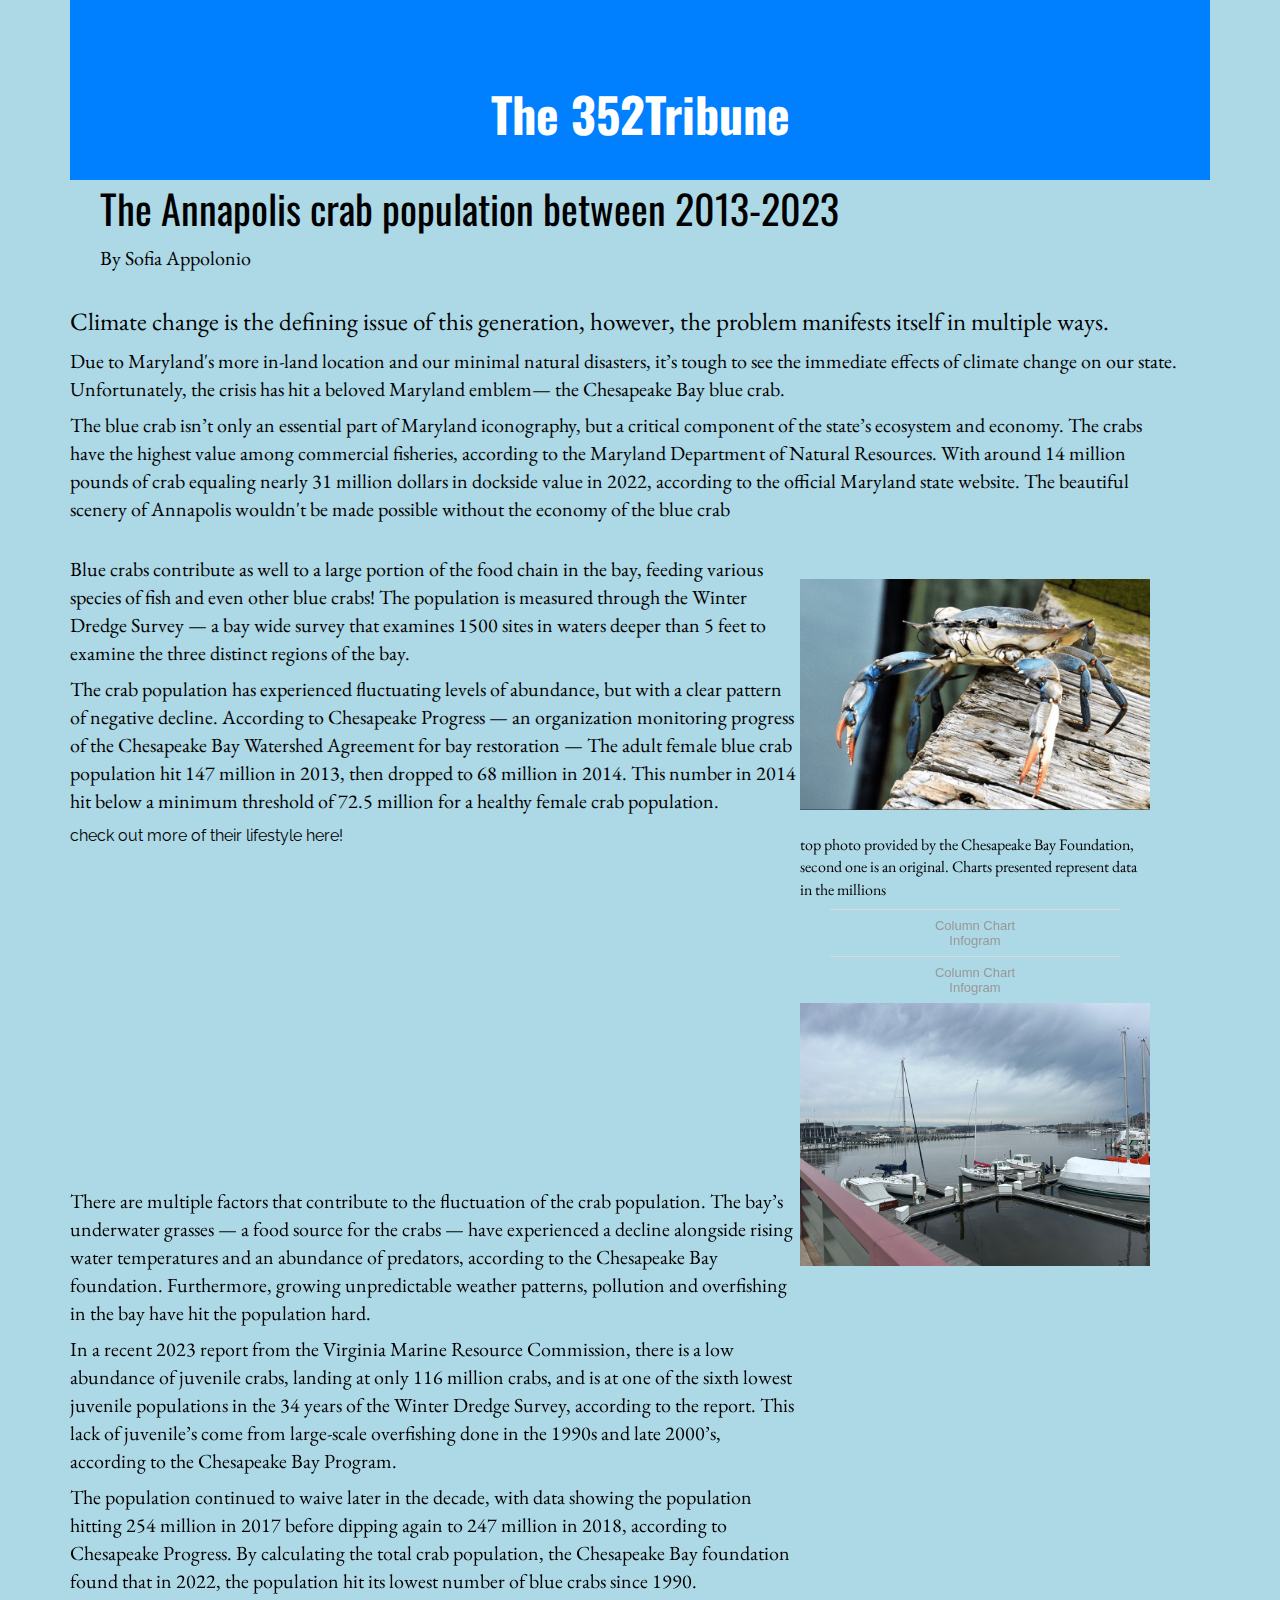
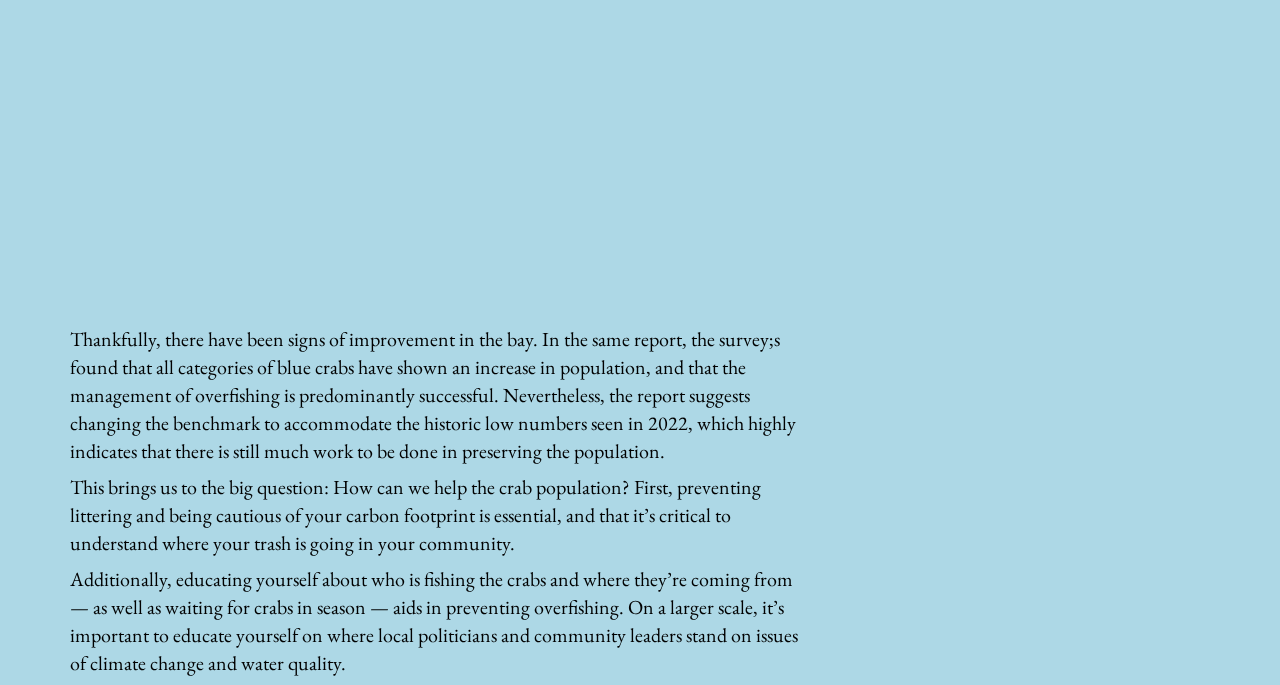
<file: bluecrabfinalproject/index.html>
<!doctype html>
<html class="no-js" lang="en" dir="ltr">
<head>
<meta charset="utf-8">
<meta http-equiv="x-ua-compatible" content="ie=edge">
<meta name="viewport" content="width=device-width, initial-scale=1.0">
<title>Changes in Maryland Crab Population</title>
<link rel="stylesheet" href="css/foundation.css">
<link rel="stylesheet" href="css/app.css">

<link rel="preconnect" href="https://fonts.googleapis.com">
<link rel="preconnect" href="https://fonts.gstatic.com" crossorigin>
<link href="https://fonts.googleapis.com/css2?family=Oswald:wght@200..700&display=swap" rel="stylesheet">
<link href="https://fonts.googleapis.com/css2?family=Raleway:ital,wght@0,100..900;1,100..900&display=swap" rel="stylesheet">
<link href="https://fonts.googleapis.com/css2?family=EB+Garamond:ital,wght@0,400..800;1,400..800&family=Oswald:wght@200..700&display=swap" rel="stylesheet">

</head>
<body>

<div class="grid-container">
<div class="grid-x grid-padding-x grid-margin-x">
<div class="large-12 medium-12 small-12 cell">	
<div class="grid-container-fluid topHeader">
<h1>The 352Tribune<h1>
</div>
<div class="grid-container">
<div class="grid-x grid-padding-x grid-margin-x">
<div class="large-12 medium-12 small-12 cell">
<h2>The Annapolis crab population between 2013-2023</h2>
<h5>By Sofia Appolonio</h5>
</div>
</div>
</div>

<div class="grid-container">
<div class="grid-x grid-padding-x grid-margin-x">
<div class="large-12 medium-12 small-12"><br>

<h4>Climate change is the defining issue of this generation, however, the problem manifests itself in multiple ways. </h4>

<h5> Due to Maryland's more in-land location and our minimal natural disasters, it’s tough to see the immediate effects of climate change on our state. Unfortunately, the crisis has hit a beloved Maryland emblem— the Chesapeake Bay blue crab.</h5>  

<h5>The blue crab isn’t only an essential part of Maryland iconography, but a critical component of the state’s ecosystem and economy. The crabs have the highest value among commercial fisheries, according to the Maryland Department of Natural Resources. With around 14 million pounds of crab equaling nearly 31 million dollars in dockside value in 2022, according to the official Maryland state website. The beautiful scenery of Annapolis wouldn't be made possible without the economy of the blue crab</h5> 
</div>
</div>
</div>
<div class="grid-container">
<div class="grid-x grid-padding-x grid-margin-x">
<div class="large-8 medium-8 small-12"><br>

<h5>Blue crabs contribute as well to a large portion of the food chain in the bay, feeding various species of fish and even other blue crabs! The population is measured through the Winter Dredge Survey — a bay wide survey that examines 1500 sites in waters deeper than 5 feet to examine the three distinct regions of the bay.</h5>  

<h5>The crab population has experienced fluctuating levels of abundance, but with a clear pattern of negative decline. According to Chesapeake Progress — an organization monitoring progress of the Chesapeake Bay Watershed Agreement for bay restoration — The adult female blue crab population hit 147 million in 2013, then dropped to 68 million in 2014. This number in 2014 hit below a minimum threshold of 72.5 million for a healthy female crab population.</h5>  

<p>check out more of their lifestyle here!</p>
<iframe width="560" height="315" src="https://www.youtube.com/embed/lM2ZmqS9IlI?si=XVivx0msKmLs1i75" title="YouTube video player" frameborder="0" allow="accelerometer; autoplay; clipboard-write; encrypted-media; gyroscope; picture-in-picture; web-share" referrerpolicy="strict-origin-when-cross-origin" allowfullscreen></iframe>

<h5>There are multiple factors that contribute to the fluctuation of the crab population. The bay’s underwater grasses — a food source for the crabs — have experienced a decline alongside rising water temperatures and an abundance of predators, according to the Chesapeake Bay foundation. Furthermore, growing unpredictable weather patterns, pollution and overfishing in the bay have hit the population hard.</h5>

<h5>In a recent 2023 report from the Virginia Marine Resource Commission, there is a low abundance of juvenile crabs, landing at only 116 million crabs, and is at one of the sixth lowest juvenile populations in the 34 years of the Winter Dredge Survey, according to the report. This lack of juvenile’s come from large-scale overfishing done in the 1990s and late 2000’s, according to the Chesapeake Bay Program.</h5>

<h5>The population continued to waive later in the decade, with data showing the population hitting 254 million in 2017 before dipping again to 247 million in 2018, according to Chesapeake Progress. By calculating the total crab population, the Chesapeake Bay foundation found that in 2022, the population hit its lowest number of blue crabs since 1990.</h5>  

<iframe width="560" height="315" src="https://www.youtube.com/embed/4COzo5koWgk?si=ys4zhNym7lb-r6jP" title="YouTube video player" frameborder="0" allow="accelerometer; autoplay; clipboard-write; encrypted-media; gyroscope; picture-in-picture; web-share" referrerpolicy="strict-origin-when-cross-origin" allowfullscreen></iframe>

<h5>Thankfully, there have been signs of improvement in the bay. In the same report, the survey;s found that all categories of blue crabs have shown an increase in population, and that the management of overfishing is predominantly successful. Nevertheless, the report suggests changing the benchmark to accommodate the historic low numbers seen in 2022, which highly indicates that there is still much work to be done in preserving the population.</h5>

<h5>This brings us to the big question: How can we help the crab population? First, preventing littering and being cautious of your carbon footprint is essential, and that it’s critical to understand where your trash is going in your community.</h5>

<h5>Additionally, educating yourself about who is fishing the crabs and where they’re coming from — as well as waiting for crabs in season — aids in preventing overfishing. On a larger scale, it’s important to educate yourself on where local politicians and community leaders stand on issues of climate change and water quality.</h5>
</div>
<div class="large-4 medium-4 small-12"><br>
<br>
<img src="images2/crab.jpg" style="width:100%; border:0;" alt="waters" ><br><br>
<h6>top photo provided by the Chesapeake Bay Foundation, second one is an original. Charts presented represent data in the millions</h6>
<div class="infogram-embed" data-id="e66e6689-40a1-4328-a3f4-355fdd16dd4e" data-type="interactive" data-title="Column Chart"></div><script>!function(e,n,i,s){var d="InfogramEmbeds";var o=e.getElementsByTagName(n)[0];if(window[d]&&window[d].initialized)window[d].process&&window[d].process();else if(!e.getElementById(i)){var r=e.createElement(n);r.async=1,r.id=i,r.src=s,o.parentNode.insertBefore(r,o)}}(document,"script","infogram-async","https://e.infogram.com/js/dist/embed-loader-min.js");</script><div style="padding:8px 0;font-family:Arial!important;font-size:13px!important;line-height:15px!important;text-align:center;border-top:1px solid #dadada;margin:0 30px"><a href="https://infogram.com/e66e6689-40a1-4328-a3f4-355fdd16dd4e" style="color:#989898!important;text-decoration:none!important;" target="_blank">Column Chart</a><br><a href="https://infogram.com" style="color:#989898!important;text-decoration:none!important;" target="_blank" rel="nofollow">Infogram</a></div>
<div class="infogram-embed" data-id="e66e6689-40a1-4328-a3f4-355fdd16dd4e" data-type="interactive" data-title="Column Chart"></div><script>!function(e,n,i,s){var d="InfogramEmbeds";var o=e.getElementsByTagName(n)[0];if(window[d]&&window[d].initialized)window[d].process&&window[d].process();else if(!e.getElementById(i)){var r=e.createElement(n);r.async=1,r.id=i,r.src=s,o.parentNode.insertBefore(r,o)}}(document,"script","infogram-async","https://e.infogram.com/js/dist/embed-loader-min.js");</script><div style="padding:8px 0;font-family:Arial!important;font-size:13px!important;line-height:15px!important;text-align:center;border-top:1px solid #dadada;margin:0 30px"><a href="https://infogram.com/e66e6689-40a1-4328-a3f4-355fdd16dd4e" style="color:#989898!important;text-decoration:none!important;" target="_blank">Column Chart</a><br><a href="https://infogram.com" style="color:#989898!important;text-decoration:none!important;" target="_blank" rel="nofollow">Infogram</a></div>
<img src="images2/thewaters.jpeg" style="width:100%; border:0;" alt="waters of annapolis" ><br><br>
</div>
</div>
</div>

<div class="grid-container">
<div class="grid-x grid-padding-x grid-margin-x">
<div class="large-12 medium-12 small-12 cell related">
</div>


<script src="js/vendor/jquery.js"></script>
<script src="js/vendor/what-input.js"></script>
<script src="js/vendor/foundation.js"></script>
<script src="js/app.js"></script>
</body>
</html>
</file>
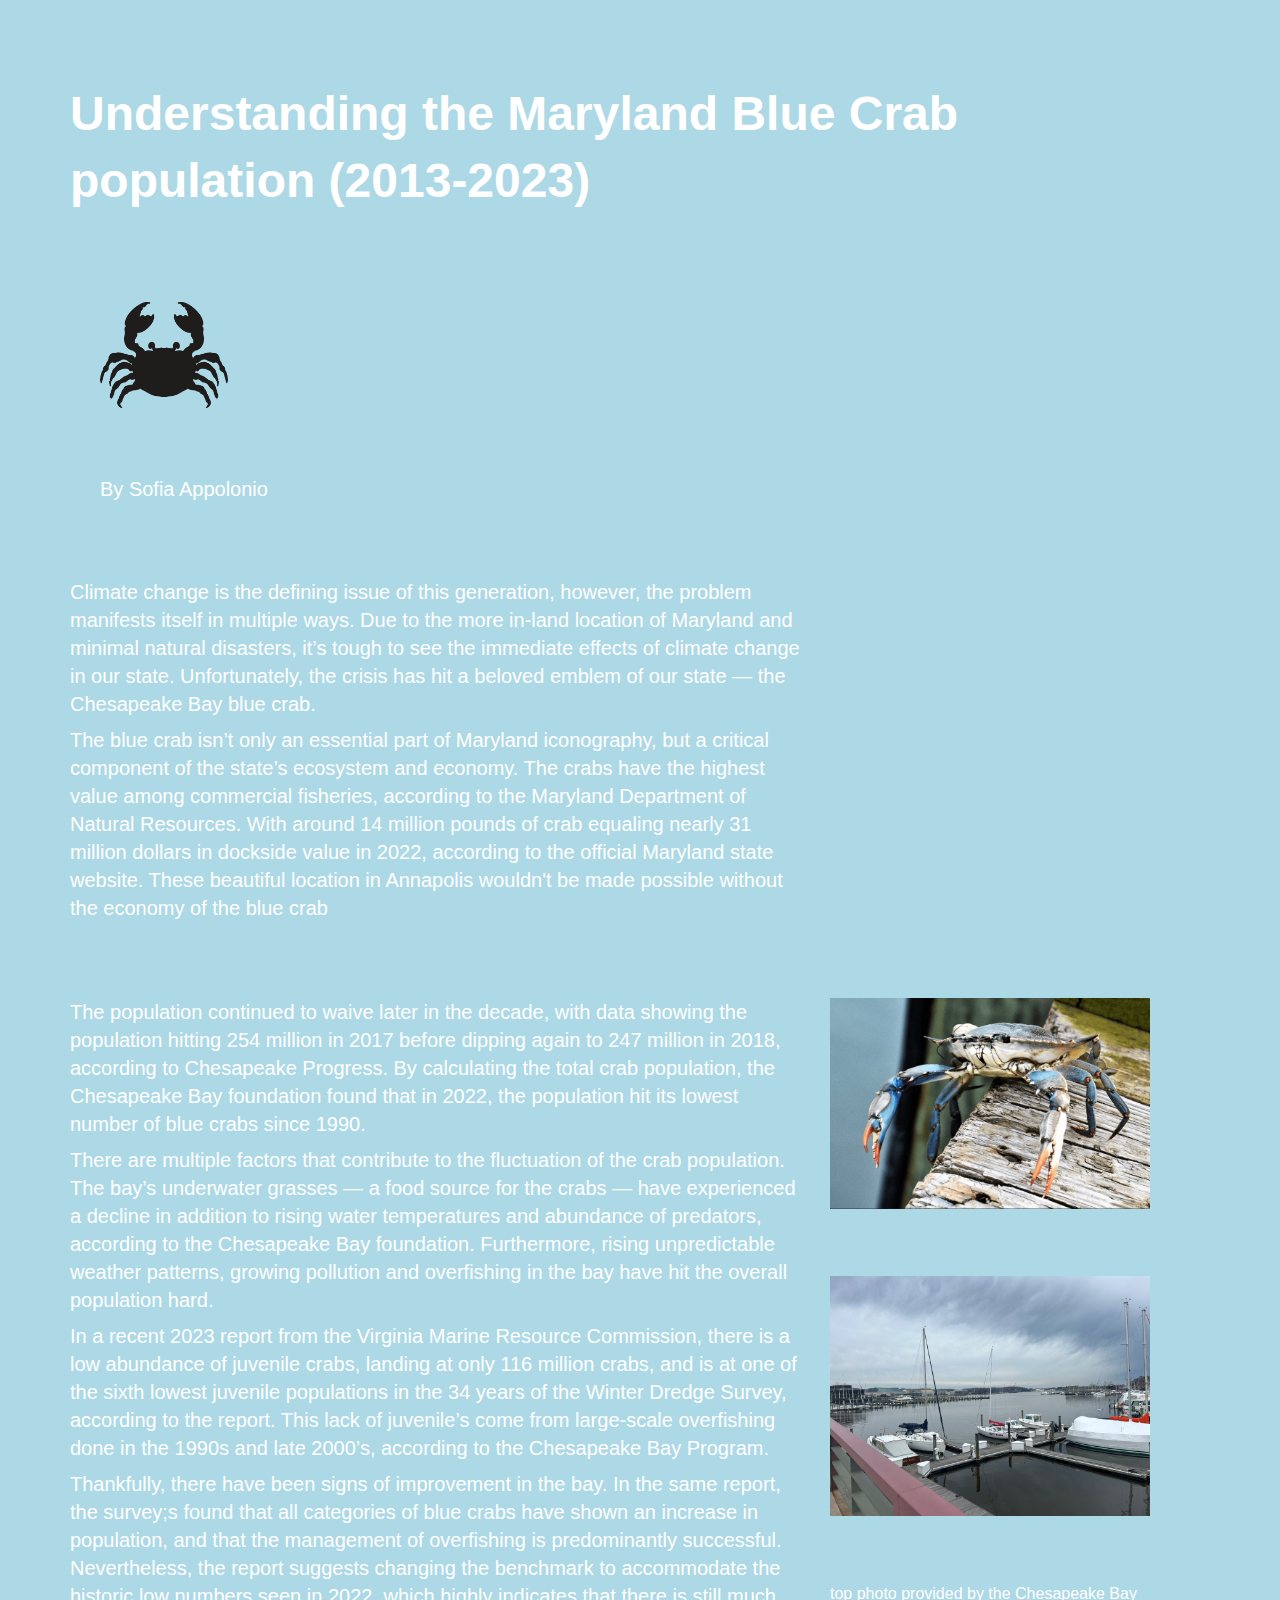
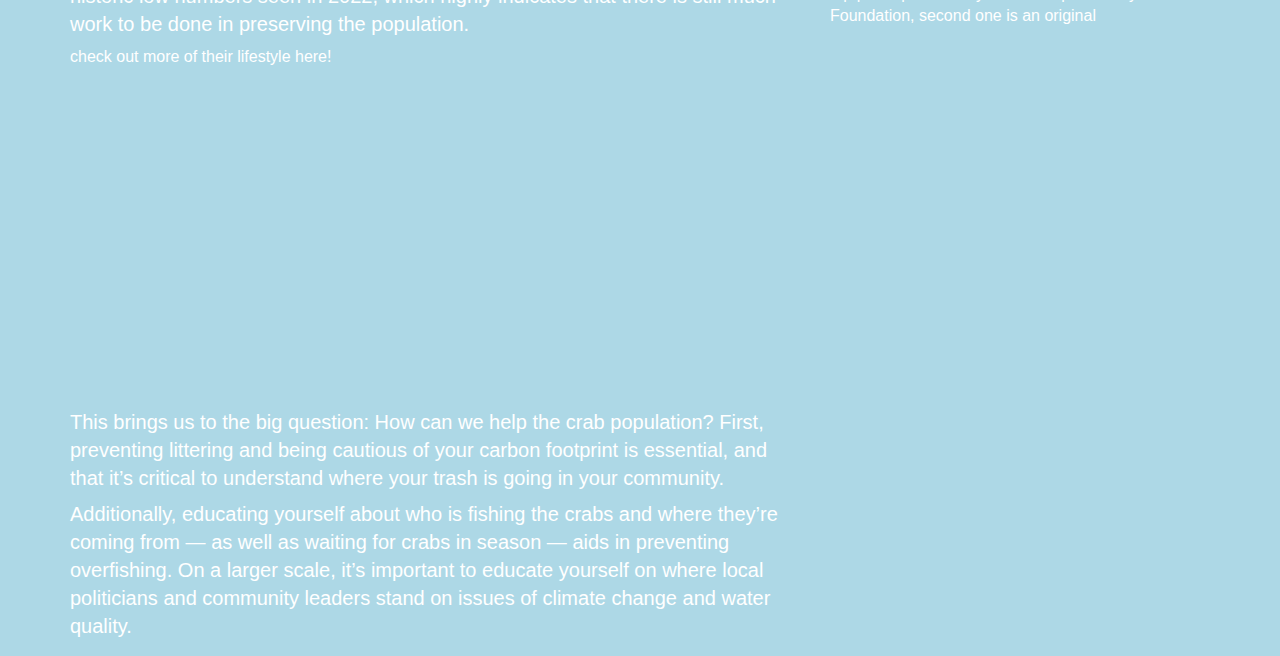
<file: finalprojectsbarebones/index.html>
<!doctype html>
<html class="no-js" lang="en" dir="ltr">
<head>
<meta charset="utf-8">
<meta http-equiv="x-ua-compatible" content="ie=edge">
<meta name="viewport" content="width=device-width, initial-scale=1.0">
<title>Changes in Maryland Crab Population</title>
<link rel="stylesheet" href="css/foundation.css">
<link rel="stylesheet" href="css/app.css">

<link rel="preconnect" href="https://fonts.googleapis.com">
<link rel="preconnect" href="https://fonts.gstatic.com" crossorigin>
<link href="https://fonts.googleapis.com/css2?family=Raleway:ital,wght@0,100..900;1,100..900&display=swap" rel="stylesheet">

</head>
<body>

<div class="grid-container">
<div class="grid-x grid-padding-x grid-margin-x">
<div class="large-12 medium-12 small-12 cell">
<h1>Understanding the Maryland Blue Crab population (2013-2023)<h1>
<div class="grid-container">
<div class="grid-x grid-padding-x grid-margin-x">
<div class="large-6 medium-6 small-12 cell">
<img src="images2/crab-logo-free-png.png" align=center style="width: 25%; border:0;" alt="waters"><br><br> <h5>By Sofia Appolonio</h5>
</div>
</div>
</div>

<div class="grid-container">
<div class="grid-x grid-padding-x grid-margin-x">
<div class="large-8 medium-8 small-12"><br>

<h5>Climate change is the defining issue of this generation, however, the problem manifests itself in multiple ways. Due to the more in-land location of Maryland and minimal natural disasters, it’s tough to see the immediate effects of climate change in our state. Unfortunately, the crisis has hit a beloved emblem of our state — the Chesapeake Bay blue crab.</h5>  

<h5>The blue crab isn’t only an essential part of Maryland iconography, but a critical component of the state’s ecosystem and economy. The crabs have the highest value among commercial fisheries, according to the Maryland Department of Natural Resources. With around 14 million pounds of crab equaling nearly 31 million dollars in dockside value in 2022, according to the official Maryland state website. These beautiful location in Annapolis wouldn't be made possible without the economy of the blue crab</h5> 
</div>
</div>
</div>
<div class="grid-container">
<div class="grid-x grid-padding-x grid-margin-x">
<div class="large-8 medium-8 small-12"><br>

<h5>The population continued to waive later in the decade, with data showing the population hitting 254 million in 2017 before dipping again to 247 million in 2018, according to Chesapeake Progress. By calculating the total crab population, the Chesapeake Bay foundation found that in 2022, the population hit its lowest number of blue crabs since 1990.</h5>  	

<h5>There are multiple factors that contribute to the fluctuation of the crab population. The bay’s underwater grasses — a food source for the crabs — have experienced a decline in addition to rising water temperatures and abundance of predators, according to the Chesapeake Bay foundation. Furthermore, rising unpredictable weather patterns, growing pollution and overfishing in the bay have hit the overall population hard.</h5>

<h5>In a recent 2023 report from the Virginia Marine Resource Commission, there is a low abundance of juvenile crabs, landing at only 116 million crabs, and is at one of the sixth lowest juvenile populations in the 34 years of the Winter Dredge Survey, according to the report. This lack of juvenile’s come from large-scale overfishing done in the 1990s and late 2000’s, according to the Chesapeake Bay Program.</h5>

<h5>Thankfully, there have been signs of improvement in the bay. In the same report, the survey;s found that all categories of blue crabs have shown an increase in population, and that the management of overfishing is predominantly successful. Nevertheless, the report suggests changing the benchmark to accommodate the historic low numbers seen in 2022, which highly indicates that there is still much work to be done in preserving the population.</h5>

<h6>check out more of their lifestyle here!</h6>
<iframe width="560" height="315" src="https://www.youtube.com/embed/lM2ZmqS9IlI?si=XVivx0msKmLs1i75" title="YouTube video player" frameborder="0" allow="accelerometer; autoplay; clipboard-write; encrypted-media; gyroscope; picture-in-picture; web-share" referrerpolicy="strict-origin-when-cross-origin" allowfullscreen></iframe>

<h5>This brings us to the big question: How can we help the crab population? First, preventing littering and being cautious of your carbon footprint is essential, and that it’s critical to understand where your trash is going in your community.</h5>

<h5>Additionally, educating yourself about who is fishing the crabs and where they’re coming from — as well as waiting for crabs in season — aids in preventing overfishing. On a larger scale, it’s important to educate yourself on where local politicians and community leaders stand on issues of climate change and water quality.</h5>
</div>
<div class="large-4 medium-4 small-12 cell">
<br>
<img src="images2/crab.jpg" style="width:100%; border:0;" alt="waters" ><br><br>
<img src="images2/thewaters.jpeg" style="width:100%; border:0;" alt="waters of annapolise" ><br><br>
<h6>top photo provided by the Chesapeake Bay Foundation, second one is an original</h6>
</div>
</div>
</div>

<div class="grid-container">
<div class="grid-x grid-padding-x grid-margin-x">
<div class="large-12 medium-12 small-12 cell related">
</div>


<script src="js/vendor/jquery.js"></script>
<script src="js/vendor/what-input.js"></script>
<script src="js/vendor/foundation.js"></script>
<script src="js/app.js"></script>
</body>
</html>
</file>
<file: bluecrabfinalproject/css/app.css>
body {
 font-family: "Raleway", sans-serif;
  font-optical-sizing: auto;
  font-style: normal;
  background-color:#add8e6; 
  text-align: left;
  color:#000000;
}

.topHeader {
background-color:#007fff;
height:20vh;
text-align:center ;
}

h1 {
	font-weight:900;
	color:#fff;
padding:80px 0 0 0;
font-family: "Oswald", sans-serif;
}
h2 {
 font-family: "Oswald", sans-serif;
}

h4,h5,h6 {
	color:#000000;
  font-family: "EB Garamond", serif;
}

.customCallout {
	background-color:#ff0000;
	font-size:1.25rem;
	color:#fff;
	font-weight:600;

}

.related {
	background-color:#ff0000;
	color:#fff;
	font-weight:600;
	text-align:center;
}

.footer {
	text-align:center;
	color:#ffffff;
	background-color:#333333;
	font-weight:600;
}
</file>
<file: finalprojectsbarebones/css/app.css>
body {
 font-family: "Raleway", sans-serif;
  font-optical-sizing: auto;
  font-style: normal;
  background-color:#add8e6; 
  color:#ffffff
}

.topHeader {
background-color:#007fff;
height:20vh;
}

h1 {
	font-weight:900;
	color:#fff;
padding:80px 0 0 0;
}

.customCallout {
	background-color:#ff0000;
	font-size:1.25rem;
	color:#fff;
	font-weight:600;

}

.related {
	background-color:#ff0000;
	color:#fff;
	font-weight:600;
	text-align:center;
}

.footer {
	text-align:center;
	color:#ffffff;
	background-color:#333333;
	font-weight:600;
}
</file>
